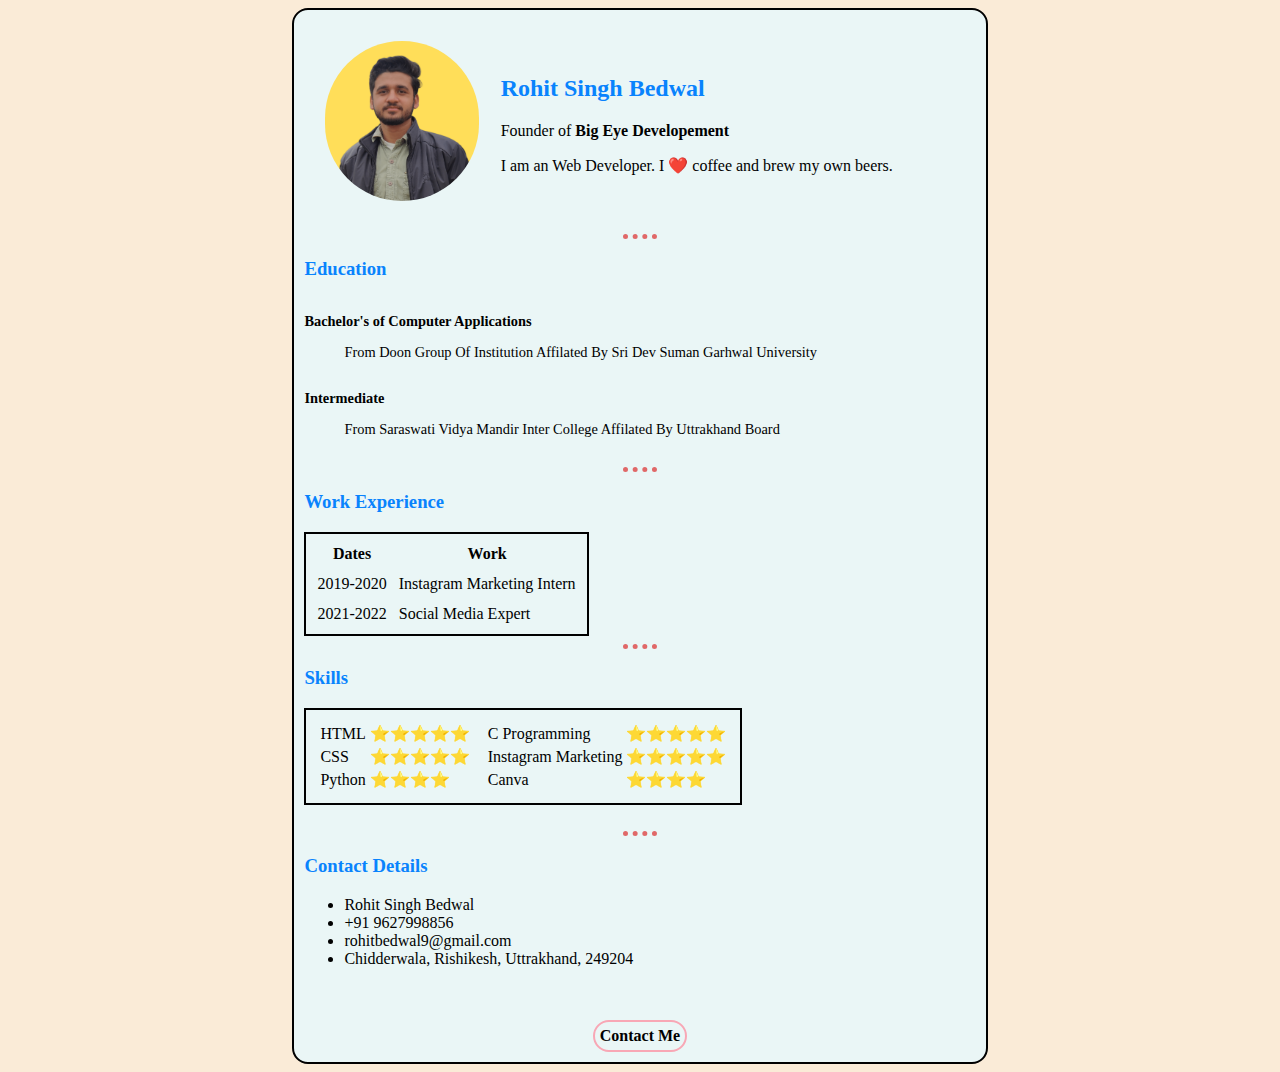
<file: index.html>
<!DOCTYPE html>
<html>
  <head>
    <meta charset="utf-8">
    <title>Rohit's CV</title>
    <link rel="stylesheet" href="CSS/index.css">
  </head>

  <body>
    <div class="container">
      <table cellspacing="20" class="header">
        <tr>
          <td><img src="images/profile-pic.png" alt="rohit profile picture"></td>
          <td><h2>Rohit Singh Bedwal</h2>
          <p>Founder of <a href="https://bigeye.in/" class="link1"><strong>Big Eye Developement</strong></a></p>
          <p>I am an Web Developer. I ❤️ coffee and brew my own beers.</p></td>
        </tr>
      </table>
      <hr>
    <h3>Education</h3>
    <dl>
      <dt>Bachelor's of Computer Applications</dt>
      <dd>From Doon Group Of Institution Affilated By Sri Dev Suman Garhwal University</dd>
      <dt>Intermediate</dt>
      <dd>From Saraswati Vidya Mandir Inter College Affilated By Uttrakhand Board</dd>
    </dl>
      <hr>
      <h3>Work Experience</h3>
      <table cellspacing="10">
        <thead class="tableheading">
          <tr>
            <th>Dates</th>
            <th>Work</th>
          </tr>
        </thead>
        <tbody>
          <tr>
            <td>2019-2020</td>
            <td>Instagram Marketing Intern</td>
          </tr>
          <tr>
            <td>2021-2022</td>
            <td>Social Media Expert</td>
          </tr>
        </tbody>
      </table>
      <hr>
      <h3>Skills</h3>
      <table cellspacing="10">
        <tr>
          <td>
            <table class="part1">
              <tr>
                <td>HTML</td>
                <td>⭐️⭐️⭐️⭐️⭐️</td>
              </tr>
              <tr>
                <td>CSS</td>
                <td>⭐️⭐️⭐️⭐️⭐️</td>
              </tr>
              <tr>
                <td>Python</td>
                <td>⭐️⭐️⭐️⭐️</td>
              </tr>
            </table>
          </td>
          <td>
            <table class="part2">
              <tr>
                <td>C Programming</td>
                <td>⭐️⭐️⭐️⭐️⭐️</td>
              </tr>
              <tr>
                <td>Instagram Marketing</td>
                <td>⭐️⭐️⭐️⭐️⭐️</td>
              </tr>
              <tr>
                <td>Canva</td>
                <td>⭐️⭐️⭐️⭐️</td>
              </tr>
            </table>
          </td>
        </tr>
      </table><br>
      <hr>
      <h3>Contact Details</h3>
      <ul>
        <li>Rohit Singh Bedwal</li>
        <li>+91 9627998856</li>
        <li>rohitbedwal9@gmail.com</li>
        <li>Chidderwala, Rishikesh, Uttrakhand, 249204</li>
      </ul><br>
      <br>
      <div class="contact">
        <strong><a href="contact-me.html" class="link2">Contact Me</a></strong>
      </div>
    </div>
  </body>
</html>
</file>
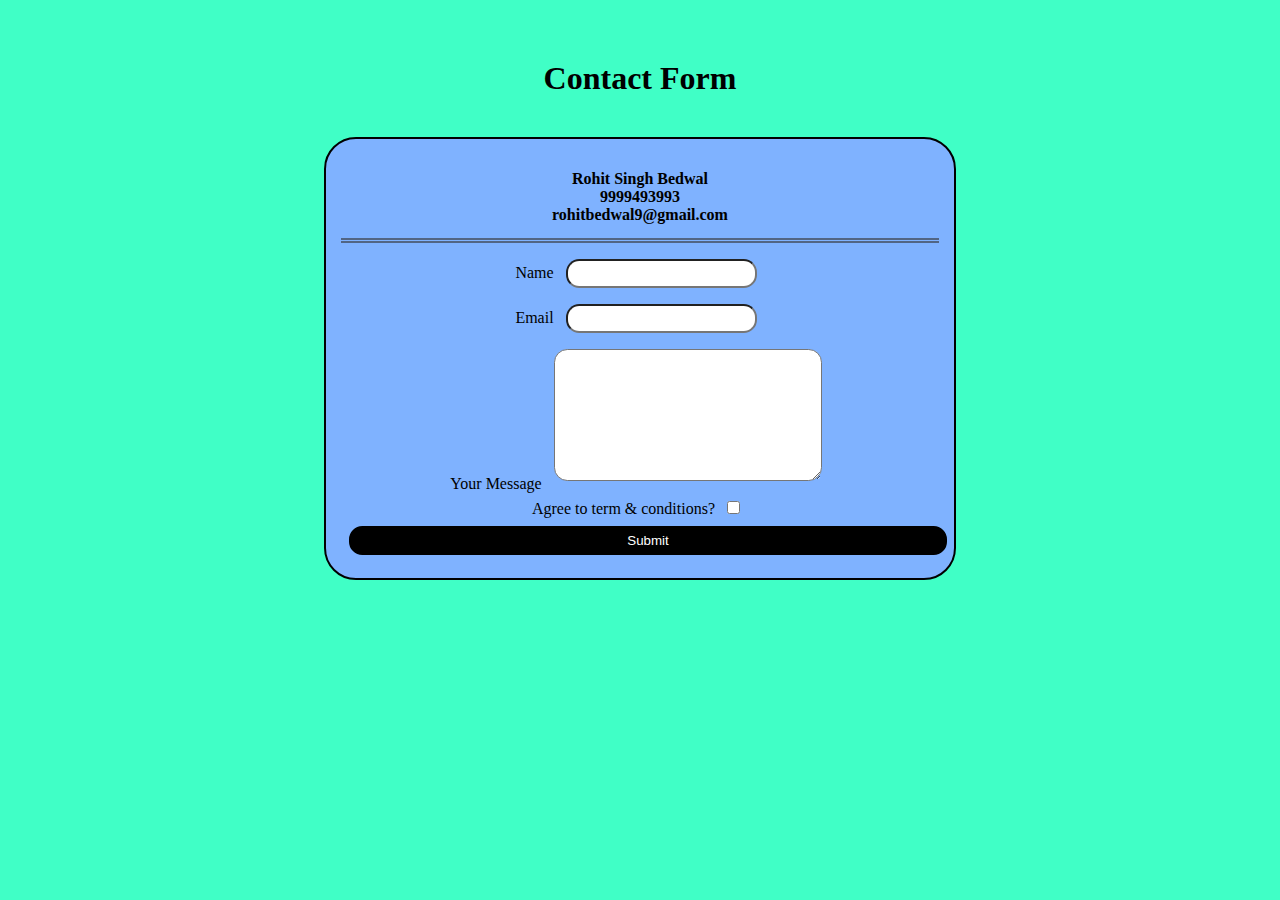
<file: contact-me.html>
<!DOCTYPE html>
<html lang="en">
<head>
    <meta charset="UTF-8">
    <meta http-equiv="X-UA-Compatible" content="IE=edge">
    <meta name="viewport" content="width=device-width, initial-scale=1.0">
    <title>Home</title>
    <link rel="stylesheet" href="CSS/contact-me.css">
</head>
<body>
    <h1>Contact Form</h1>
    <div class="container">
        <div class="container2">
            <p>Rohit Singh Bedwal<br>
            9999493993<br>
            rohitbedwal9@gmail.com</p>
        </div>
        <hr>
        <form action="mailto:rohitbedwal9@gmail.com" method="post" enctype="text/plain" >
            <label>Name</label>
            <input type="text" value="" required/><br>
            <label>Email</label>
            <input type="email" name="Your Email" value="" required/><br>
            <label>Your Message</label>
            <textarea rows="8" name="Your Message" cols="30"></textarea> <br> 
            <label>Agree to term & conditions?</label>
            <input type="checkbox" name="Accept" value="yes" id="accept" required/><br>
            <input type="submit" class="submit"/>
        </form> 
    </div>    
</body>
</html>
</file>
<file: CSS/index.css>
*{
    box-sizing: border-box;
}
body{
    background-color: antiquewhite;
}
.container{
    border:2px solid black;
    border-radius: 1em;
    margin-left: auto;
    margin-right: auto;
    padding:10px;
    width: 55%;
    background-color:#EAF6F6;
}
img{
    height: 160px;
    border-radius: 6em;
}
.header,.part1,.part2{
    border:hidden;
}
table{
    border: 2px solid black;
}
.tableheading{
    font-weight: bold;
}
h2,h3{
    color:rgb(9, 131, 253);
}

.link1{
    color: black;
    text-decoration: none;
}
.link1:hover{
    background-color: #09f7f7;
    color:#333;
}
dt {
    font-weight: bold;
}

dl,
dd {
    font-size: .9rem;
    padding-top: 1em;
}

dd {
    margin-bottom: 2em;
}
.contact{
    text-decoration: none;
    color:black;
    border:2px solid rgb(248, 167, 181);
    border-radius: 1em;
    padding: 5px;
    margin-left:auto;
    margin-right: auto;
    width: fit-content;
}
.link2{
    text-decoration: none;
    color:black;
}
.contact:hover{
    color:black;
    background-color:rgb(248, 167, 181);
    border:2px solid rgb(248, 167, 181);
    border-radius: 1em;
    padding: 5px;
    margin-left:auto;
    margin-right: auto;
    width: fit-content;
}
hr{
    border-color: rgb(219, 11, 11);
    border-style:none;
    border-top-style:dotted;
    border-width: 5px;
    width: 5%;
    opacity: 60%;  
}
</file>
<file: CSS/contact-me.css>
*{
    box-sizing: border-box;
}
body{
    background-color: rgb(64, 255, 198);
}
h1{
    margin-top:60px;
    text-align:center;
    color:black;
}
.container{
    margin-top: 40px;
    margin-bottom: auto;
    padding: 15px;
    width: 50%;
    text-align: center;
    margin-left: auto;
    margin-right: auto;
    border: 2px solid black;
    border-radius: 2em;
    background-color: rgb(127, 178, 255);
}
.container2{
    height: 60px;
    font-weight:bolder;
}
hr{
    border-color:#333;
    border-style:none;
    border-top-style:double;
    border-width: 5px;
    width: 100%;
    opacity: 60%;  
}
input
,textarea{
    padding: 5px;
    margin: 8px;
    border-radius:1em ;
}
#accept{
    margin-bottom: 2px;
}
.submit{
    width: 100%;
    color: white;
    border: 2px solid black;
    background-color: black;
}
.submit:hover{
    background-color: white;
    color:black;
}
</file>
